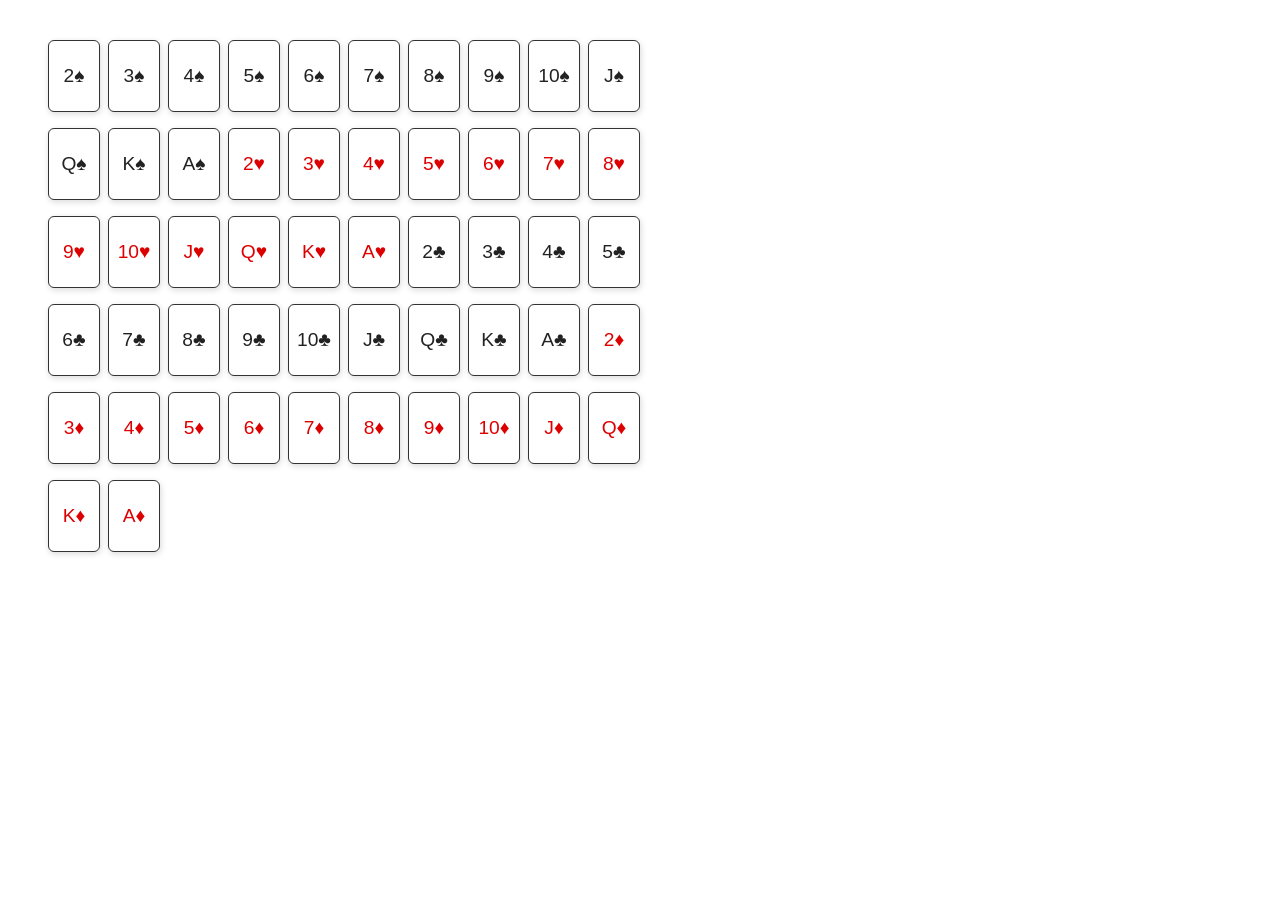
<file: Game/CardDeckGame/index.html>
<style type="text/css">
    .deck {
  display: flex;
  flex-wrap: wrap;
  gap: 8px;
  margin: 40px;
  max-width: 600px;
}
.card {
  width: 50px;
  height: 70px;
  background: white;
  border: 1px solid #333;
  border-radius: 6px;
  box-shadow: 1px 2px 6px rgba(0,0,0,0.15);
  display: flex;
  align-items: center;
  justify-content: center;
  font-size: 1.2em;
  font-family: 'Segoe UI', Arial, sans-serif;
  margin-bottom: 8px;
  position: relative;
}
.red { color: #d00; }
.black { color: #222; }
</style
    <!DOCTYPE html>
<html>
<head>
    <meta charset="UTF-8" />
    <title>Card Game</title>
</head>
<body>
    <div class="deck" id="deck"></div>
    <script>
       const suits = [
                      { symbol: "♠", class: "black" },
                      { symbol: "♥", class: "red" },
                      { symbol: "♣", class: "black" },
                      { symbol: "♦", class: "red" }
           ];
        const ranks = ['2', '3', '4', '5', '6', '7', '8', '9', '10', 'J', 'Q', 'K', 'A'];

        function createDeck() {
            const deck = [];
            for (const suit of suits) {
                for (const value of ranks) {
                    deck.push({ suit, value });
                }
            }
            return deck;
        }

        function shuffleDeck(deck) {
            for (let i = deck.length - 1; i > 0; i--) {
                const j = Math.floor(Math.random() * (i + 1));
                [deck[i], deck[j]] = [deck[j], deck[i]];
            }
        }

        function displayDeck(deck) {
           const deckDiv = document.getElementById("deck");
            deckDiv.innerHTML = "";
           for (const suit of suits) {
           for (const rank of ranks) {
           const card = document.createElement("div");
           card.className = `card ${suit.class}`;
           card.textContent = `${rank}${suit.symbol}`;
           deckDiv.appendChild(card);
          }
        }
        }

        const deck = createDeck();
        shuffleDeck(deck);
        displayDeck(deck);
    </script>
</body>
</html>
</file>
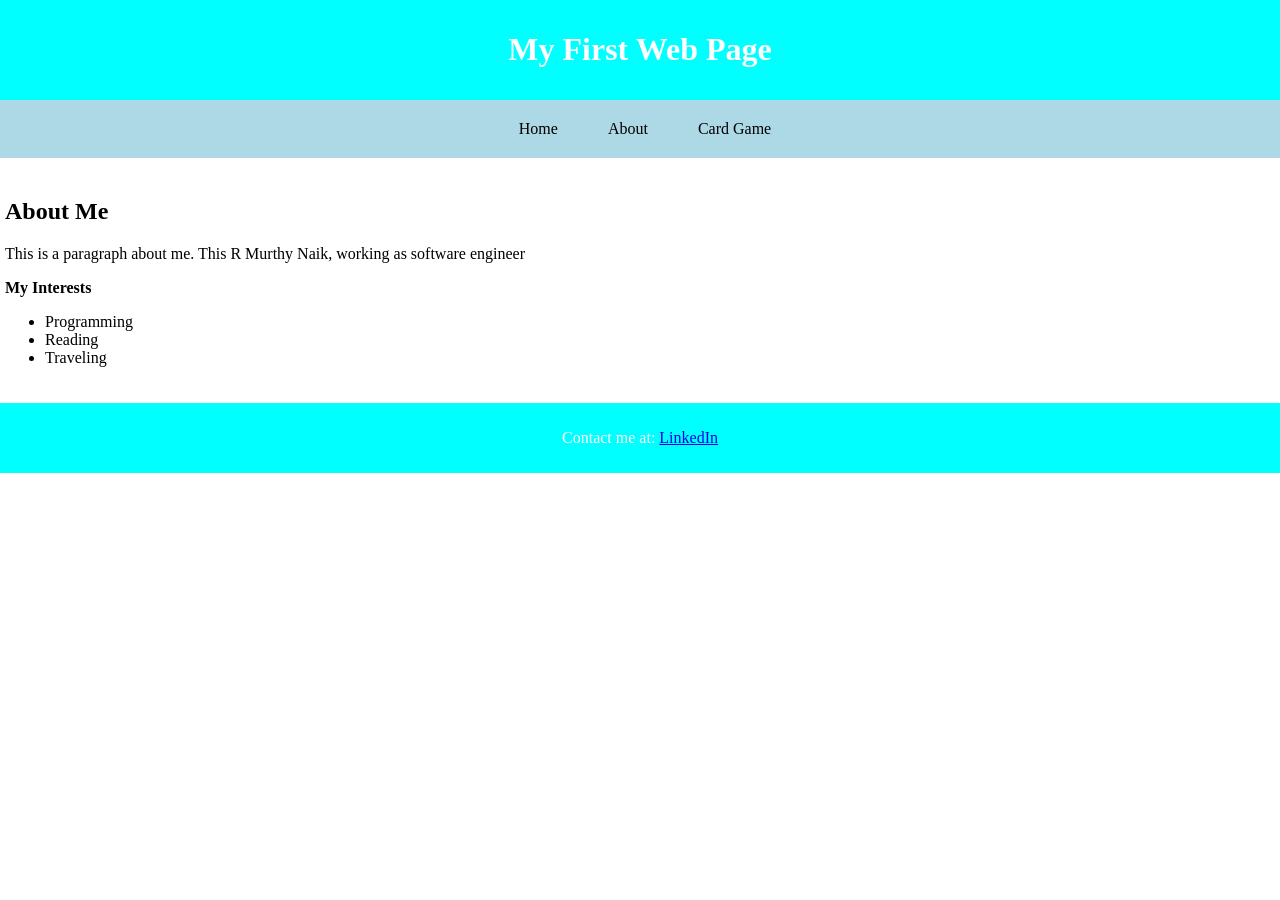
<file: TestAndriod2/app/src/main/assets/www/index.html>
<!DOCTYPE html>
<html>
<head>
    <meta charset="UTF-8" />
    <title>title</title>
    <link rel="stylesheet" href="style.css" />
    <script src="scripts.js"></script>
</head>
<body>
    <header>
        <h1>My First Web Page</h1>
    </header>

    <nav>
    <a href="index.html">Home</a>
    <a href="about.html">About</a>
        <a href="Card.html">Card Game</a>
</nav>

    <section class ="main">
        <h2>About Me</h2>
        <p>This is a paragraph about me. This R Murthy Naik, working as software engineer </p>            
   
    <div>
        <strong>My Interests</strong>
        <ul>
            <li>Programming</li>
            <li>Reading</li>
            <li>Traveling</li>
        </ul>
    </div>
     </section>

     <footer>
        <p>Contact me at: <a href="mailto:murthy.revananaik@gmail.com > </p>
        <p>Follow me on <a href="https://www.linkedin.com//in//murthy-naik-1b0a4b1b8">LinkedIn</a></p>
</footer>
    
</body>



</html>
</file>
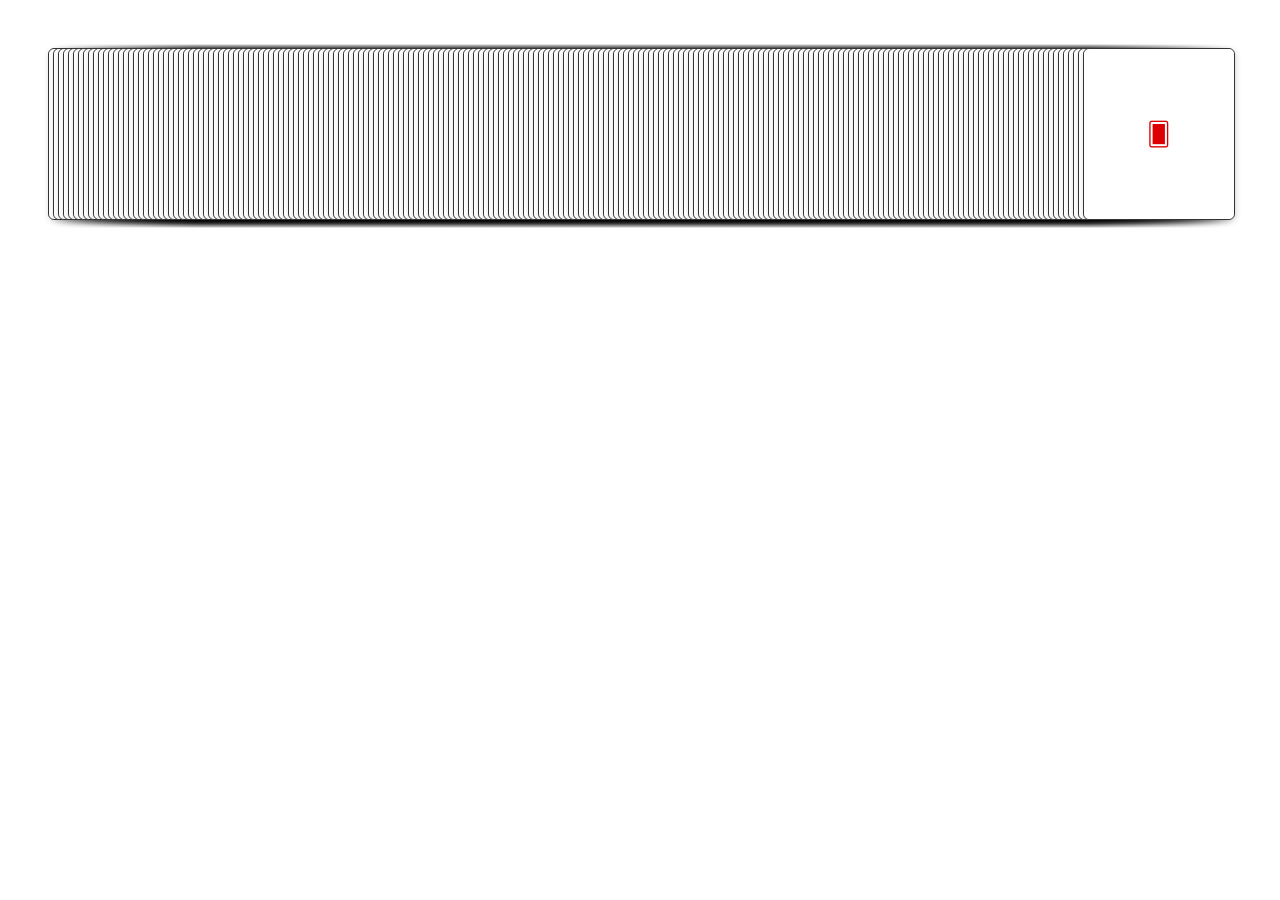
<file: Game/CardDeckGame/flipcard.html>
<style type="text/css">
    .deck {
  display: flex;
  flex-wrap: wrap;
  gap: 8px;
  margin: 40px;
  max-width: 600px;
  position: absolute;
}
/* Add to your existing CSS */
.card {
  width: 150px;
  height: 170px;
  top: 0;
  left: 0;
  background: white;
  border: 1px solid #333;
  border-radius: 6px;
  box-shadow: 1px 2px 6px rgba(0,0,0,0.15);
  display: flex;
  align-items: center;
  justify-content: center;
  font-size: 1.2em;
  font-family: 'Segoe UI', Arial, sans-serif;
  margin-bottom: 8px;
  cursor: pointer;
  transition: left 0.3s, top 0.3s;
  position: absolute;
}

.card-inner {
  width: 100%;
  height: 100%;
  transition: transform 0.6s;
  transform-style: preserve-3d;
  position: relative;
}

.card.flipped .card-inner {
  transform: rotateY(180deg);
}

.card-front, .card-back {
  position: absolute;
  width: 100%;
  height: 100%;
  backface-visibility: hidden;
  display: flex;
  align-items: center;
  justify-content: center;
  font-size: 1.2em;
  border-radius: 6px;
}

.card-front {
  background: white;
  color: inherit;
}

.card-back {
  background:white;
  color: inherit;
  transform: rotateY(180deg);
}
.red { color: #d00; }
.black { color: #222; }
</style
    <!DOCTYPE html>
<html>
<head>
    <meta charset="UTF-8" />
    <title>Card Game</title>
</head>
<body>
  <form id="retForm" onsubmit="submitFormReturn();return false;">
    <div class="deck" id="deck"></div>
    <script>
      function submitFormReturn(event) {
        event.preventDefault(); 
      } 
       const suits = [
                      { symbol: "♠", class: "black" },
                      { symbol: "♥", class: "red" },
                      { symbol: "♣", class: "black" },
                      { symbol: "♦", class: "red" }
           ];
        const ranks = ['2', '3', '4', '5', '6', '7', '8', '9', '10', 'J', 'Q', 'K', 'A'];
        const overlap = 20;

        function createDeck() {
            const deck = [];
            for (i = 0; i < 4; i++){ 
            for (const suit of suits) {
                for (const value of ranks) {
                    deck.push({ suit, value });
                }
            } 
        }
            return deck;
        }

        function shuffleDeck(deck) {
            for (let i = deck.length - 1; i > 0; i--) {
                const j = Math.floor(Math.random() * (i + 1));
                [deck[i], deck[j]] = [deck[j], deck[i]];
            }
        }

    // Function to display the deck of cards
    function displayDeck(deck) {
    const deckDiv = document.getElementById("deck");
    deckDiv.innerHTML = "";
    const overlap = 5; // pixels to overlap each card
    

    deck.forEach((cardObj, i) => {
        const card = document.createElement("div");
        card.className = `card ${cardObj.suit.class}`;
        card.style.left = `${i * overlap}px`;

        // Flippable card structure
        const cardInner = document.createElement("div");
        cardInner.className = "card-inner";

        const cardBack = document.createElement("div");
        cardBack.className = "card-back";
        cardBack.textContent =  `${cardObj.value}${cardObj.suit.symbol}`;

        const cardFront = document.createElement("div");
        cardFront.className = "card-front";
        cardFront.textContent = "🂠";
        
        cardInner.appendChild(cardFront);
        cardInner.appendChild(cardBack);        
       
        card.appendChild(cardInner);

        var YValue = 20;
        card.addEventListener("click", () => {  
          document.querySelectorAll('.card').forEach(c => c.style.zIndex = 0);  
          card.style.zIndex = 1000;        
          card.classList.toggle("flipped");
          YValue += 4.555;
          if (i % 2 === 0) {
            card.style.transform = `translateX(${YValue * 20 + i * 5}px)`;
            card.style.transform = `translateY(${YValue * 5 + i}px)`;
            var audio = new Audio('C:\\VSCodeExample\\Game\\css-deck-of-cards\\andarf.mp3');
            audio.play();
            //card.style.pointerEvents = 'none';
          }
          else {
              card.style.transform = `translateX(${YValue * 5 + i}px)`;
              card.style.transform = `translateY(${YValue * 20 + i}px)`;
              var audio = new Audio('C:\\VSCodeExample\\Game\\css-deck-of-cards\\baharf.mp3');
              audio.play();
              //card.style.pointerEvents = 'none';
          }
        });

        deckDiv.appendChild(card);

    });
}

        const deck = createDeck();
        shuffleDeck(deck);
        displayDeck(deck);
        
        window.onbeforeunload = function() 
        {
          let result = confirm("Dude, are you sure you want to leave? Think of the kittens!");
          if (result) {
            return true;
          } 
          else {
            return false;
          }
        };

    </script>
    </form>
</body>
</html>
</file>
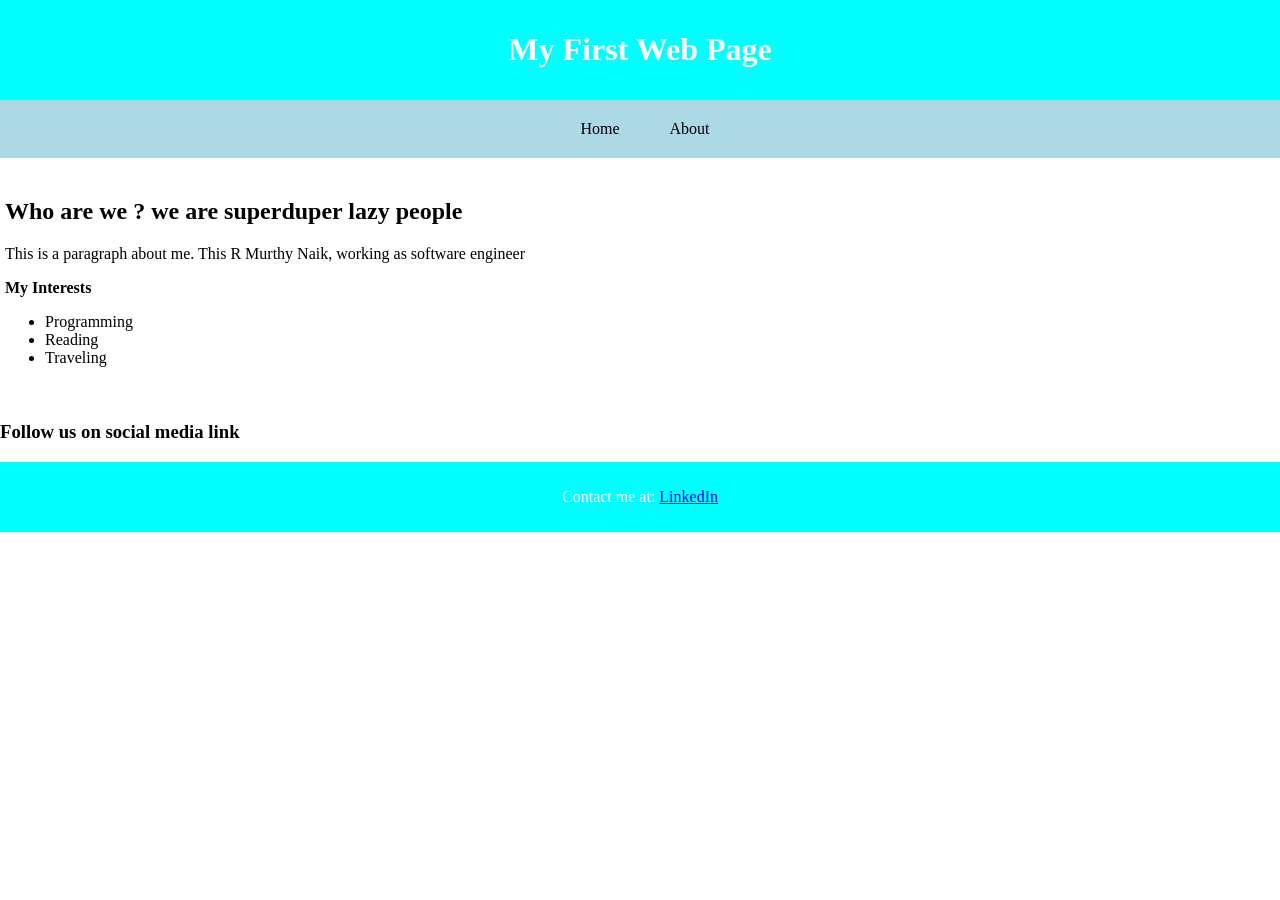
<file: TestAndriod2/app/src/main/assets/www/about.html>
<!DOCTYPE html>
<html>
<head>
    <meta charset="UTF-8" />
    <title>title</title>
    <link rel="stylesheet" href="style.css" />
    <script src="scripts.js"></script>
</head>
<body>
<header>
    <h1>My First Web Page</h1>
</header>

<nav>
    <a href="index.html">Home</a>
    <a href="about.html">About</a>
</nav>

<section class ="main">
    <h2>Who are we ? we are superduper lazy people</h2>
    <p>This is a paragraph about me. This R Murthy Naik, working as software engineer </p>

    <div>
        <strong>My Interests</strong>
        <ul>
            <li>Programming</li>
            <li>Reading</li>
            <li>Traveling</li>
        </ul>
    </div>
</section>

<section>
    <H3>Follow us on social media link</h3>
        <ul id="social-media-links"></ul>
</section>

<footer>
    <p>Contact me at: <a href="mailto:murthy.revananaik@gmail.com > </p>
        <p>Follow me on <a href="https://www.linkedin.com/in/murthy-naik-1b0a4b1b8/">LinkedIn</a></p>
</footer>

</body>



</html>
</file>
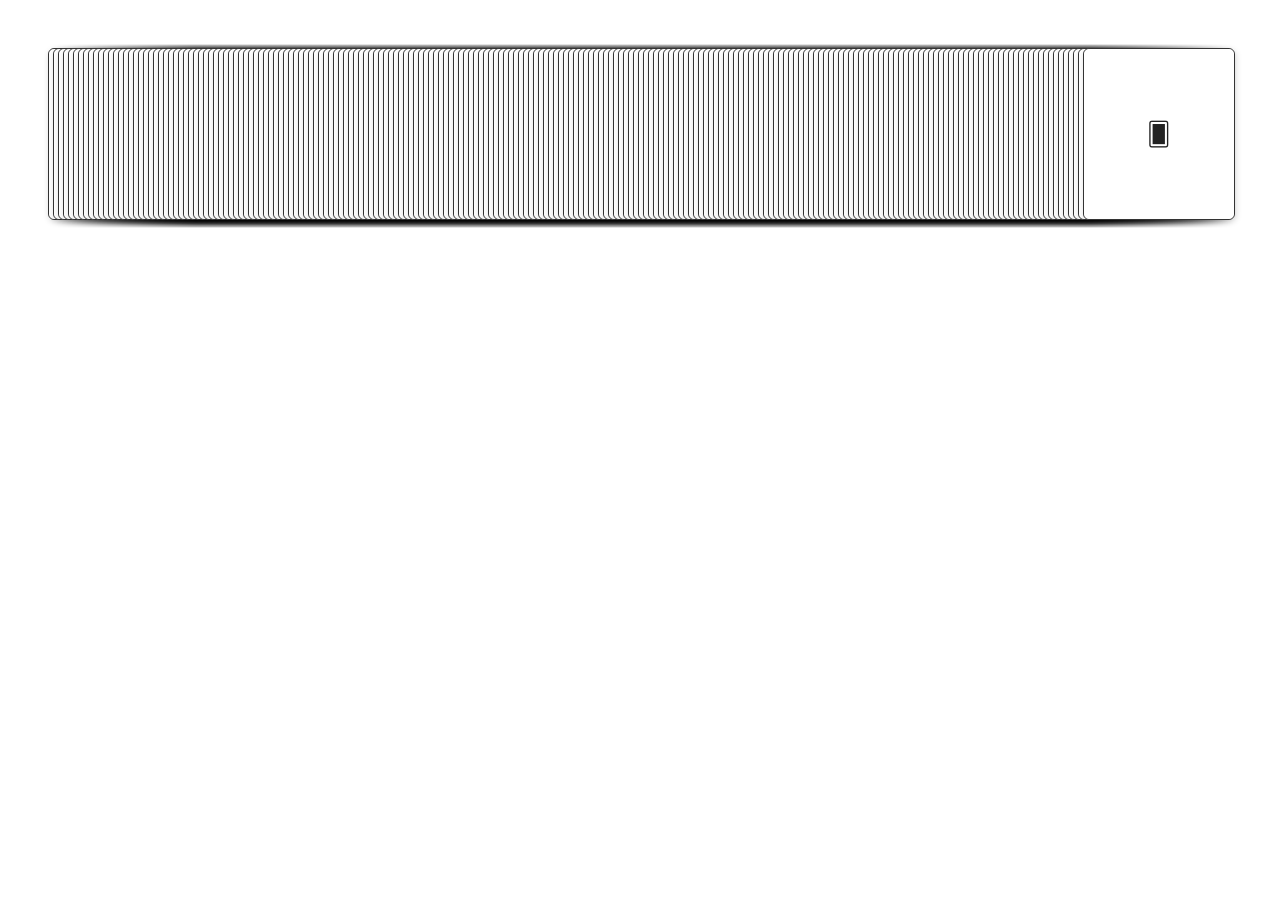
<file: TestAndriod2/app/src/main/assets/www/Card.html>
<style type="text/css">
    .deck {
  display: flex;
  flex-wrap: wrap;
  gap: 8px;
  margin: 40px;
  max-width: 600px;
  position: absolute;
}
/* Add to your existing CSS */
.card {
  width: 150px;
  height: 170px;
  top: 0;
  left: 0;
  background: white;
  border: 1px solid #333;
  border-radius: 6px;
  box-shadow: 1px 2px 6px rgba(0,0,0,0.15);
  display: flex;
  align-items: center;
  justify-content: center;
  font-size: 1.2em;
  font-family: 'Segoe UI', Arial, sans-serif;
  margin-bottom: 8px;
  cursor: pointer;
  transition: left 0.3s, top 0.3s;
  position: absolute;
}

.card-inner {
  width: 100%;
  height: 100%;
  transition: transform 0.6s;
  transform-style: preserve-3d;
  position: relative;
}

.card.flipped .card-inner {
  transform: rotateY(180deg);
}

.card-front, .card-back {
  position: absolute;
  width: 100%;
  height: 100%;
  backface-visibility: hidden;
  display: flex;
  align-items: center;
  justify-content: center;
  font-size: 1.2em;
  border-radius: 6px;
}

.card-front {
  background: white;
  color: inherit;
}

.card-back {
  background:white;
  color: inherit;
  transform: rotateY(180deg);
}
.red { color: #d00; }
.black { color: #222; }
</style
    <!DOCTYPE html>
<html>
<head>
    <meta charset="UTF-8" />
    <title>Card Game</title>
</head>
<body>
  <form id="retForm" onsubmit="submitFormReturn();return false;">
    <div class="deck" id="deck"></div>
    <script>
      function submitFormReturn(event) {
        event.preventDefault(); 
      } 
       const suits = [
                      { symbol: "♠", class: "black" },
                      { symbol: "♥", class: "red" },
                      { symbol: "♣", class: "black" },
                      { symbol: "♦", class: "red" }
           ];
        const ranks = ['2', '3', '4', '5', '6', '7', '8', '9', '10', 'J', 'Q', 'K', 'A'];
        const overlap = 20;

        function createDeck() {
            const deck = [];
            for (i = 0; i < 4; i++){ 
            for (const suit of suits) {
                for (const value of ranks) {
                    deck.push({ suit, value });
                }
            } 
        }
            return deck;
        }

        function shuffleDeck(deck) {
            for (let i = deck.length - 1; i > 0; i--) {
                const j = Math.floor(Math.random() * (i + 1));
                [deck[i], deck[j]] = [deck[j], deck[i]];
            }
        }

    // Function to display the deck of cards
    function displayDeck(deck) {
    const deckDiv = document.getElementById("deck");
    deckDiv.innerHTML = "";
    const overlap = 5; // pixels to overlap each card
    

    deck.forEach((cardObj, i) => {
        const card = document.createElement("div");
        card.className = `card ${cardObj.suit.class}`;
        card.style.left = `${i * overlap}px`;

        // Flippable card structure
        const cardInner = document.createElement("div");
        cardInner.className = "card-inner";

        const cardBack = document.createElement("div");
        cardBack.className = "card-back";
        cardBack.textContent =  `${cardObj.value}${cardObj.suit.symbol}`;

        const cardFront = document.createElement("div");
        cardFront.className = "card-front";
        cardFront.textContent = "🂠";
        
        cardInner.appendChild(cardFront);
        cardInner.appendChild(cardBack);        
       
        card.appendChild(cardInner);

        var YValue = 20;
        card.addEventListener("click", () => {  
          document.querySelectorAll('.card').forEach(c => c.style.zIndex = 0);  
          card.style.zIndex = 1000;        
          card.classList.toggle("flipped");
          YValue += 4.555;
          if (i % 2 === 0) {
            card.style.transform = `translateX(${YValue * 20 + i * 5}px)`;
            card.style.transform = `translateY(${YValue * 5 + i}px)`;
            var audio = new Audio('C:\VSCodeExample\TestAndriod2\app\src\main\assets\www\andarf.mp3');
            audio.play();
            //card.style.pointerEvents = 'none';
          }
          else {
              card.style.transform = `translateX(${YValue * 5 + i}px)`;
              card.style.transform = `translateY(${YValue * 20 + i}px)`;
              var audio = new Audio('C:\\VSCodeExample\\Game\\css-deck-of-cards\\baharf.mp3');
              audio.play();
              //card.style.pointerEvents = 'none';
          }
        });

        deckDiv.appendChild(card);

    });
}

        const deck = createDeck();
        shuffleDeck(deck);
        displayDeck(deck);
        
        window.onbeforeunload = function() 
        {
          let result = confirm("Dude, are you sure you want to leave? Think of the kittens!");
          if (result) {
            return true;
          } 
          else {
            return false;
          }
        };

    </script>
    </form>
</body>
</html>
</file>
<file: TestAndriod2/app/src/main/assets/www/style.css>
body {
margin: 0;
padding: 0;
font-family: Verdana;
font-size: 16px;
background: white;
}

header, footer {
    background-color: aqua ;
    color: white;
    text-align: center;
    padding: 10px  0px;
}

.main{
    padding: 20px 5px;
}

nav{
    display: flex;
    align-items: center;
    justify-content: center;
    background-color: lightblue;
    padding: 10px 0px;
}   

nav a {
    margin-left: 10px;
    text-decoration: none;
    color: black;
    padding: 10px 20px;
}
</file>
